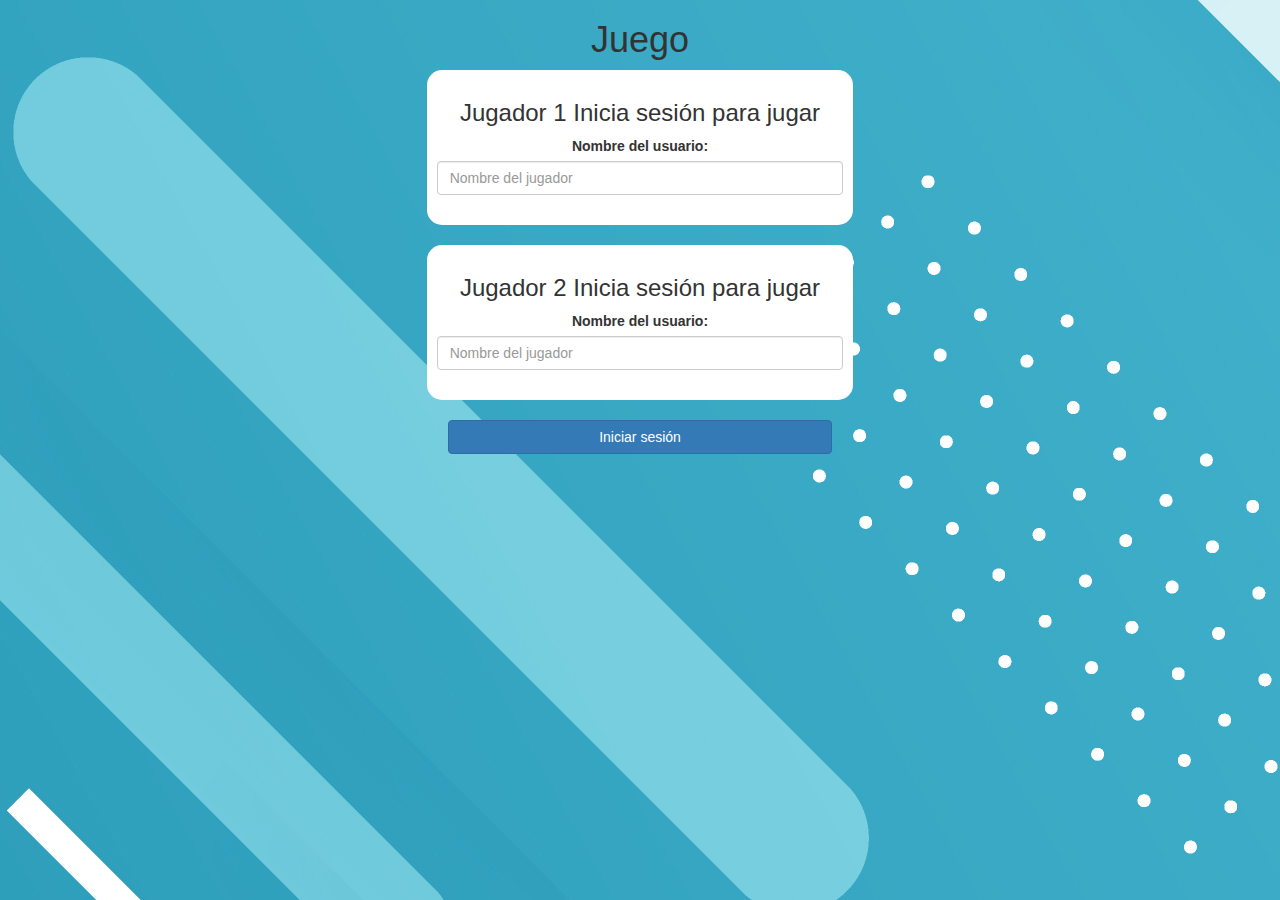
<file: index.html>
<!DOCTYPE html>
<html>
<head>
	<title>Adivina la palabra</title>

<meta name="viewport" content="width=device-width, initial-scale=1">
<link rel="stylesheet" href="https://maxcdn.bootstrapcdn.com/bootstrap/3.4.0/css/bootstrap.min.css">
<script src="https://ajax.googleapis.com/ajax/libs/jquery/3.4.1/jquery.min.js"></script>
<script src="https://maxcdn.bootstrapcdn.com/bootstrap/3.4.0/js/bootstrap.min.js"></script>

<link rel="stylesheet" type="text/css" href="style.css">

<script src="main.js"></script>
</head>
<body>

<center>
	<h1>Juego</h1>

	<div class="col-lg-4 col-sm-8 col-xs-11 login_div1">
		<h3 >Jugador 1 Inicia sesión para jugar</h3>
		<label >Nombre del usuario:</label>
		 <input type="text" id="player1_name_input" class="form-control" placeholder="Nombre del jugador">
		 <br>
	</div>
<br>
	<div class="col-lg-4 col-sm-8 col-xs-11 login_div2">
		<h3 >Jugador 2 Inicia sesión para jugar</h3>
		<label >Nombre del usuario:</label>
		 <input type="text" id="player2_name_input" class="form-control" placeholder="Nombre del jugador">
		<br>
	</div>
	<br>
		<button style="width:30%" class="btn btn-primary" onclick="addUser()">Iniciar sesión</button>
</center>

</body>
</html>
</file>
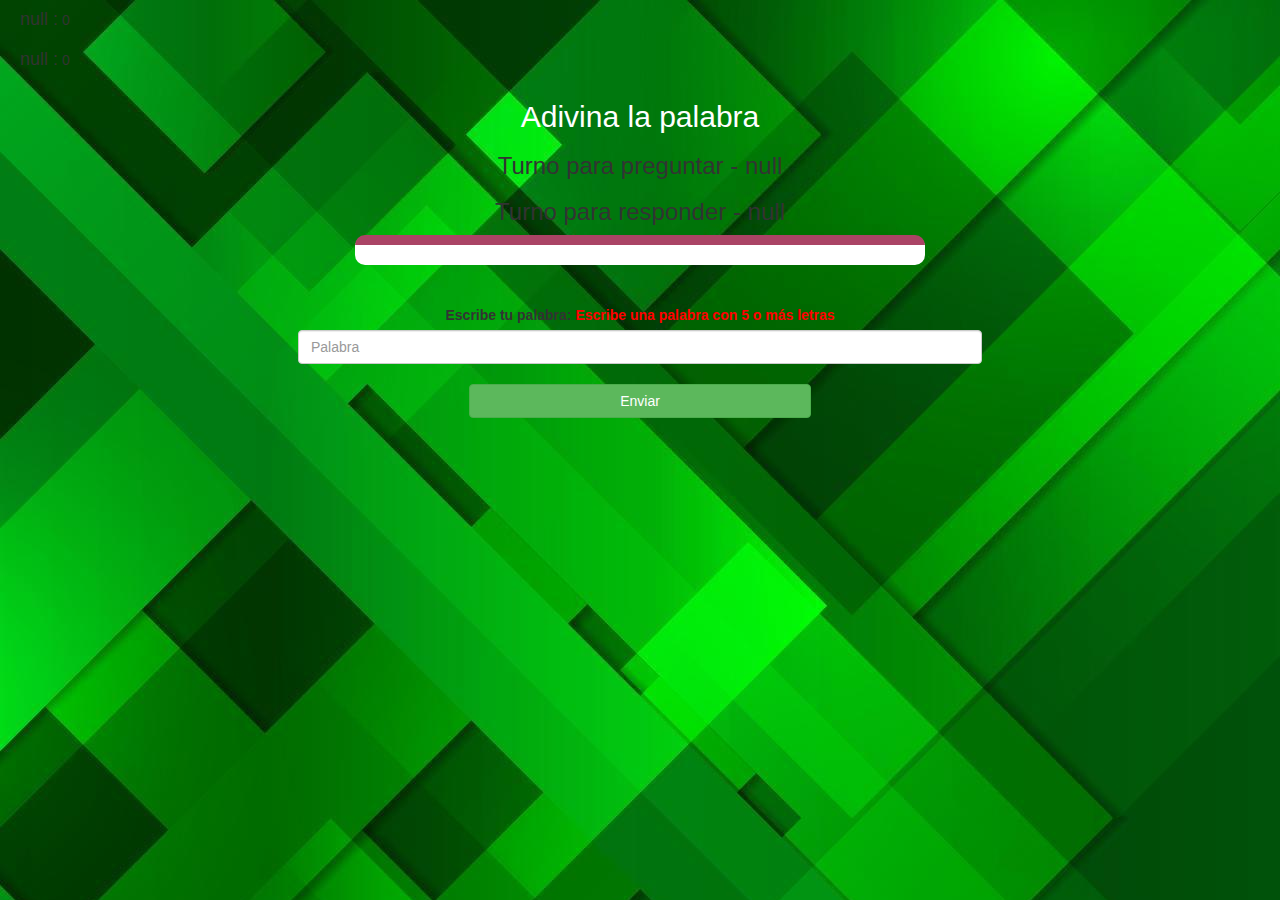
<file: juego.html>
<!DOCTYPE html>
<html>
<head>
	<title>Adivina la palabra</title>

<meta name="viewport" content="width=device-width, initial-scale=1">
<link rel="stylesheet" href="https://maxcdn.bootstrapcdn.com/bootstrap/3.4.0/css/bootstrap.min.css">
<script src="https://ajax.googleapis.com/ajax/libs/jquery/3.4.1/jquery.min.js"></script>
<script src="https://maxcdn.bootstrapcdn.com/bootstrap/3.4.0/js/bootstrap.min.js"></script>
<link rel="stylesheet" type="text/css" href="juego.css">
</head>
<body>

<h4 id="player1_name"></h4> <span id="player1_score"></span>
<br>
<h4 id="player2_name"></h4> <span id="player2_score"></span>

<div class="container">
	<center>
		<h2 style="color: white;">Adivina la palabra</h2>
		<h3 id="player_question"></h3>
		<h3 id="player_answer"></h3>
		<div id="output" class="col-lg-6"> </div>
		<br>
		<br>
		<label>Escribe tu palabra: <b style="color: red">Escribe una palabra con 5 o más letras
		</b>
		</label>
		<input type="text" id="word" class="form-control" placeholder="Palabra">
		<br>
		<button onclick="send()" class="btn btn-success" style="width: 30%;">Enviar</button>
	</center>
</div>

<script src="juego.js"></script>
</body>
</html>
</file>
<file: style.css>
body
{background-image:url("blue.jpg");
	
}

	.login_div1 , .login_div2
	{
		background: white;
		padding: 10px;
		float: none;
		border-radius: 15px;
	}


#player1_name , #player2_name
{
	display: inline-block;
	margin-left: 20px;
}
#word
{
	width: 60%;
}
#word_display
{
	letter-spacing: 5px;
}
#output
{
background: white;
border-radius: 10px;
border-top: 10px solid #AA4465;
padding: 10px;
float: none;
text-align: left;
}
</file>
<file: juego.css>
body
{
background-image:url("abstract-green-background-free-vector.jpg") ;
}

	.login_div1 , .login_div2
	{
		background: white;
		padding: 10px;
		float: none;
		border-radius: 15px;
	}


#player1_name , #player2_name
{
	display: inline-block;
	margin-left: 20px;
}
#word
{
	width: 60%;
}
#word_display
{
	letter-spacing: 5px;
}
#output
{
background: white;
border-radius: 10px;
border-top: 10px solid #AA4465;
padding: 10px;
float: none;
text-align: left;
}
</file>
